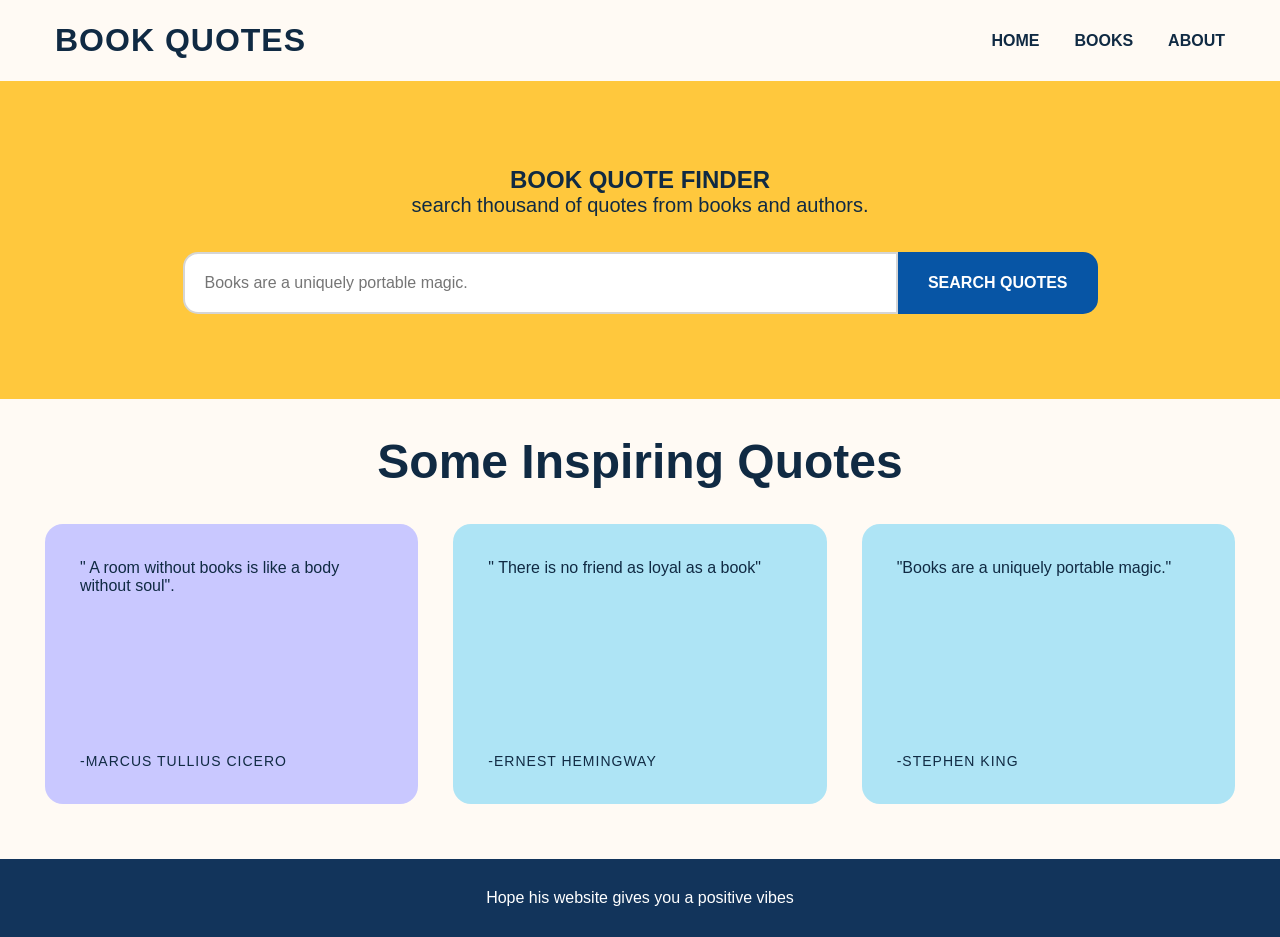
<file: index.html>
<!DOCTYPE html>
<meta lang="en">
<head>
    <title> Book quote finder</title>
<link rel="stylesheet" href="./styles.css">
</head>
<body>
    <header>
<h1>BOOK QUOTES</h1>
<nav>
    <a href="./">HOME</a>
    <a href="#"> BOOKS</a>
    <a href="./About/"> ABOUT</a>
</nav>
</header>
<section class="hero">
    <h1> BOOK QUOTE FINDER</h1>
    <p> search thousand of quotes from books and authors. </p>
    <form class="search">
        <input type="text" placeholder="Books are a uniquely portable magic." >
        <button type="submit"> SEARCH QUOTES </button>
    </form>
    <div class="quote-output">
        <div class="loading"></div>
        <div class="quote-result"></div>
        <div class="error"></div>

        <button class="new-quote" type="button">NEW QUOTE</button>
    </div>
</section>
<h2 class="quote-title">Some Inspiring Quotes</h2>
<section class="quotes">
    <div class ="quote-dummy">
        <p>" A room without books is like a body without soul". </p>
        <div class="author-dummy">
            -MARCUS TULLIUS CICERO
        </div>
    </div>
    <div class="quote-dummy">
        <p> " There is no friend as loyal as a book"</p>
        <div class="author-dummy">
            -ERNEST HEMINGWAY
        </div>
    </div>
    <div class="quote-dummy">
      <p>"Books are a uniquely portable magic."</p>
      <div class="author-dummy">
        -STEPHEN KING
      </div>
    </div>
</section>
<footer>
    Hope his website gives you a positive vibes
</footer>
<script src="./script.js"></script>
</body>
</html>
</file>
<file: styles.css>
* {
    margin: 0;
    padding: 0;
    box-sizing: border-box;
}
body {
    font-family: Arial, Helvetica, sans-serif;
    background-color: #fffaf4;
    color: #102a43;
}
header {
    display: flex;
    justify-content: space-between;
    align-items: center;
    padding: 22px 55px;
    background-color: #fffaf4;
}
header h1 {
    font-size: 32px;
    color: #102a43;
    letter-spacing: 1px;
}
nav {
    display: flex;
    align-items: center;
    gap: 35px;
}
nav a {
    text-decoration: none;
    color: #102a43;
    font-weight: bold;
    border-radius: 9px;
}
nav a:hover {
    color: #e85d3f;
}
.hero {
    display: flex;
    flex-direction: column;
    align-items: center;
    text-align: center;
    padding: 85px 30px;
    background-color: #ffc83d;
}
.hero p {
    font-size: 20px;
    color: #102a43;
    margin-bottom: 35px;
}
.search {
    display: flex;
    width: 75%;
    max-width: 950px;
}
.search input {
    flex: 1;
    padding: 20px;
    border: 2px solid #d5d5d5;
    border-radius: 15px 0 0 15px;
    font-size: 16px;
    outline: none;
    background-color: white;
}
.search button {
    padding: 20px 30px;
    border: none;
    border-radius: 0 15px 15px 0;
    background-color: #0755a5;
    color: white;
    font-size: 16px;
    font-weight: bold;
    cursor: pointer;
}
.search button:hover {
    background-color: #043d78;
}
.quotes {
    display: flex;
    justify-content: center;
    gap: 35px;
    padding: 35px 45px 55px 45px;
    background-color: #fffaf4;
}

.quote-dummy {
    flex: 1;
    min-height: 280px;
    padding: 35px;
    border-radius: 18px;
    display: flex;
    flex-direction: column;
    justify-content: space-between;
}
.quote-dummy:nth-child(1) {
    background-color: #c9c8ff;
}
.quote-dummy:nth-child(2) {
    background-color: #aee4f5;
}
.quote-dummy:nth-child(3) {
    background-color: #aee4f5;
}
.quote p {
    font-family: Cambria, Cochin, Georgia, Times, "Times New Roman", serif;
    font-size: 22px;
    line-height: 1.6;
    font-style: italic;
    color: #102a43;
}
.author-dummy {
    font-size: 14px;
    font-size: bold;
    letter-spacing: 1px;
    color: #102a43;
}
footer {
    display: flex;
    justify-content: center;
    align-items: center;
    padding: 30px;
    background-color: #12345b;
    color: white;
    font-size: 16px;
}
.quote-output {
    flex: 1;
    min-height: 100px;
    padding: 35px 75px;
    border-radius: 18px;
    display: flex;
    flex-direction: column;
    justify-content: space-between;
    background-color: #c9c8ff;
    margin-top: 25px;
}

.quote-result .quote {
    font-family: Cambria, Cochin, Georgia, Times, "Times New Roman", serif;
    font-size: 36px;
    line-height: 1.6;
    font-style: italic;
    color: #102a43;
}
.quote-result .author {
    font-size: 14px;
    font-weight: bold;
    letter-spacing: 1px;
    color: #102a43;
    text-align: right;
}

h2.quote-title {
    font-size: 48px;
    font-weight: bold;
    color: #102a43;
    text-align: center;
    margin-top: 35px;
}

.quote-output button {
    background-color: #12345b;
    color: white;
    border: none;
    padding: 10px 20px;
    border-radius: 5px;
    cursor: pointer;
}

.quote-results {
    width: 100%;
}
.error {
    width: 100%;
    margin-top: 20px;
}

.error-message {
    padding: 18px;
    border-radius: 10px;
    background-color: #ffd6d6;
    color: #9b1c1c;
    font-weight: bold;
    text-align: center;
}
</file>
